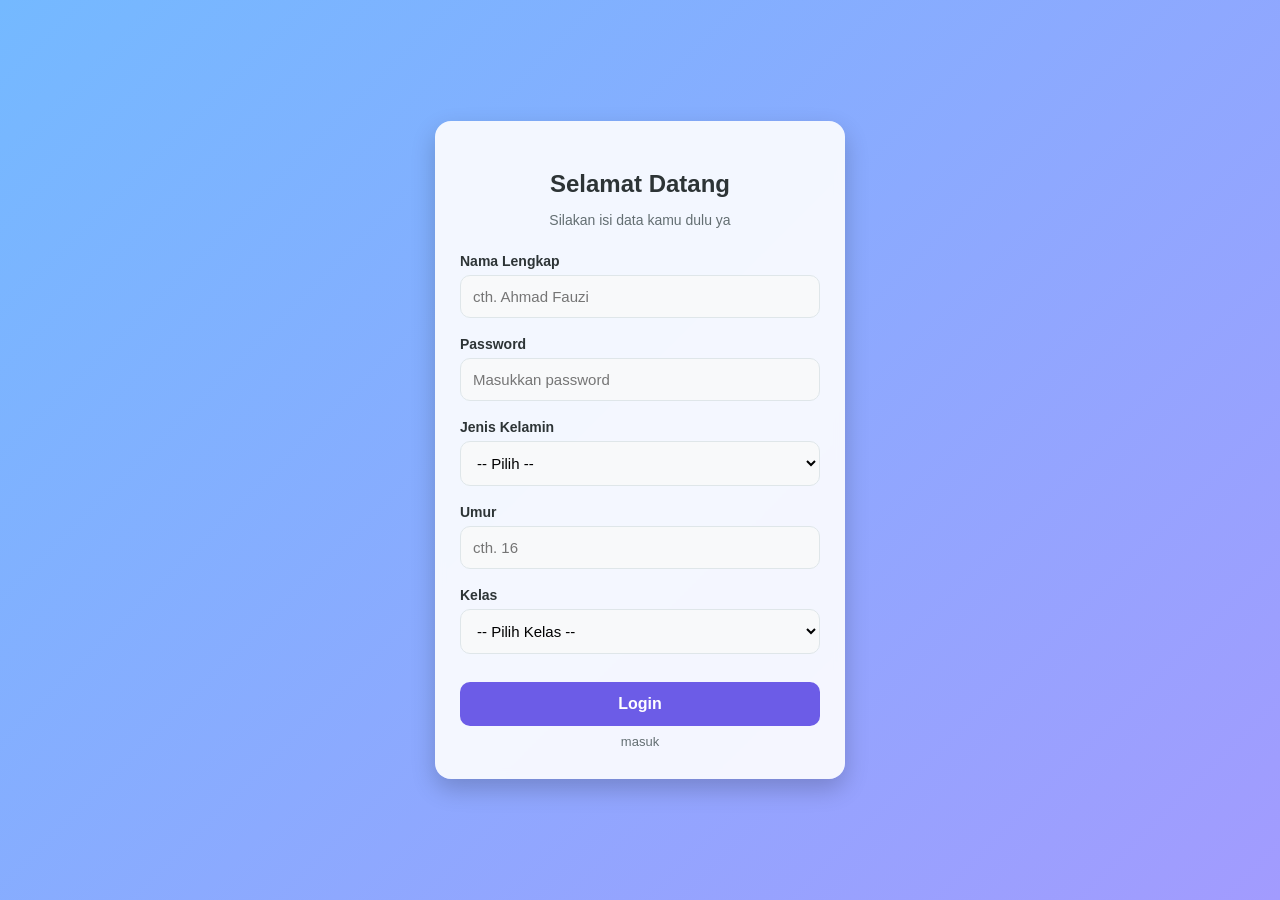
<file: dashboard.html>
<!DOCTYPE html>
<html lang="id">
<head>
    <meta charset="UTF-8">
    <meta name="viewport" content="width=device-width, initial-scale=1.0">
    <title>Dashboard Admin - Data Siswa</title>
    <style>
        /* styling seadanya tapi enak diliat */
        body {
            font-family: 'Segoe UI', Tahoma, Geneva, Verdana, sans-serif;
            background: #f1f2f6;
            margin: 0;
            padding: 20px;
            color: #2f3542;
        }
        .container {
            max-width: 1000px;
            margin: 0 auto;
            background: white;
            padding: 25px;
            border-radius: 18px;
            box-shadow: 0 4px 15px rgba(0,0,0,0.08);
        }
        h1 {
            color: #2d3436;
            margin-top: 0;
            border-bottom: 2px solid #6c5ce7;
            padding-bottom: 10px;
            display: flex;
            justify-content: space-between;
            align-items: center;
        }
        .logout-btn {
            font-size: 14px;
            background: #ff7675;
            border: none;
            color: white;
            padding: 8px 16px;
            border-radius: 8px;
            cursor: pointer;
        }
        .logout-btn:hover {
            background: #d63031;
        }
        table {
            width: 100%;
            border-collapse: collapse;
            margin-top: 20px;
            font-size: 15px;
        }
        th {
            background: #6c5ce7;
            color: white;
            padding: 12px 10px;
            text-align: left;
        }
        td, th {
            border: 1px solid #dfe6e9;
            padding: 10px;
        }
        tr:nth-child(even) {
            background: #f8f9fa;
        }
        .note {
            margin-top: 25px;
            font-size: 13px;
            color: #636e72;
            background: #ffeaa7;
            padding: 10px;
            border-radius: 8px;
        }
    </style>
</head>
<body>

    <div class="container">
        <h1>
            📋 Dashboard Data Siswa
            <button class="logout-btn" onclick="logout()">Keluar</button>
        </h1>
        
        <p>Berikut data siswa yang terdaftar di sistem. (Data ini contoh statis aja, soalnya nggak connect database).</p>
        
        <table id="dataSiswaTable">
            <thead>
                <tr>
                    <th>No</th>
                    <th>Nama Lengkap</th>
                    <th>Password</th>
                    <th>Jenis Kelamin</th>
                    <th>Umur</th>
                    <th>Kelas</th>
                </tr>
            </thead>
            <tbody>
                <!-- data siswa bakal diisi pake javascript -->
            </tbody>
        </table>
        
        <div class="note">
            ⚠️ Catatan: Ini halaman khusus admin. Kalau kamu login sebagai admin (username: admin, password: admin123), kamu akan masuk kesini. Data siswa di bawah cuma contoh dummy buat nunjukin tabel.
        </div>
    </div>

    <script>
        // cek dulu, kalo bukan admin langsung tendang ke login
        const role = sessionStorage.getItem('userRole');
        if (role !== 'admin') {
            // mungkin ada yang iseng akses langsung dashboard
            window.location.href = 'login.html';
        }

        // data dummy siswa, biar tabelnya ga kosong
        const dataSiswa = [
            { nama: "Ahmad Rizki", password: "rizki123", jk: "Laki-laki", umur: 16, kelas: "X RPL" },
            { nama: "Siti Nurhaliza", password: "siti098", jk: "Perempuan", umur: 17, kelas: "XI TKJ" },
            { nama: "Budi Santoso", password: "budi456", jk: "Laki-laki", umur: 16, kelas: "X TKJ" },
            { nama: "Dewi Lestari", password: "dewi789", jk: "Perempuan", umur: 18, kelas: "XII RPL" },
            { nama: "Rudi Hermawan", password: "rudi000", jk: "Laki-laki", umur: 17, kelas: "XI RPL" },
            { nama: "Anisa Rahma", password: "anisa111", jk: "Perempuan", umur: 16, kelas: "X RPL" },
            { nama: "Fajar Prasetyo", password: "fajar222", jk: "Laki-laki", umur: 18, kelas: "XII TKJ" },
            { nama: "Mega Wati", password: "mega333", jk: "Perempuan", umur: 17, kelas: "XI RPL" }
        ];

        // render tabel pake data dummy
        const tbody = document.querySelector('#dataSiswaTable tbody');
        
        dataSiswa.forEach((siswa, index) => {
            const row = document.createElement('tr');
            row.innerHTML = `
                <td>${index + 1}</td>
                <td>${siswa.nama}</td>
                <td>${siswa.password}</td>
                <td>${siswa.jk}</td>
                <td>${siswa.umur}</td>
                <td>${siswa.kelas}</td>
            `;
            tbody.appendChild(row);
        });

        // fungsi logout, balik ke login & bersihin session
        function logout() {
            sessionStorage.clear();
            window.location.href = 'login.html';
        }
    </script>

</body>
</html>
</file>
